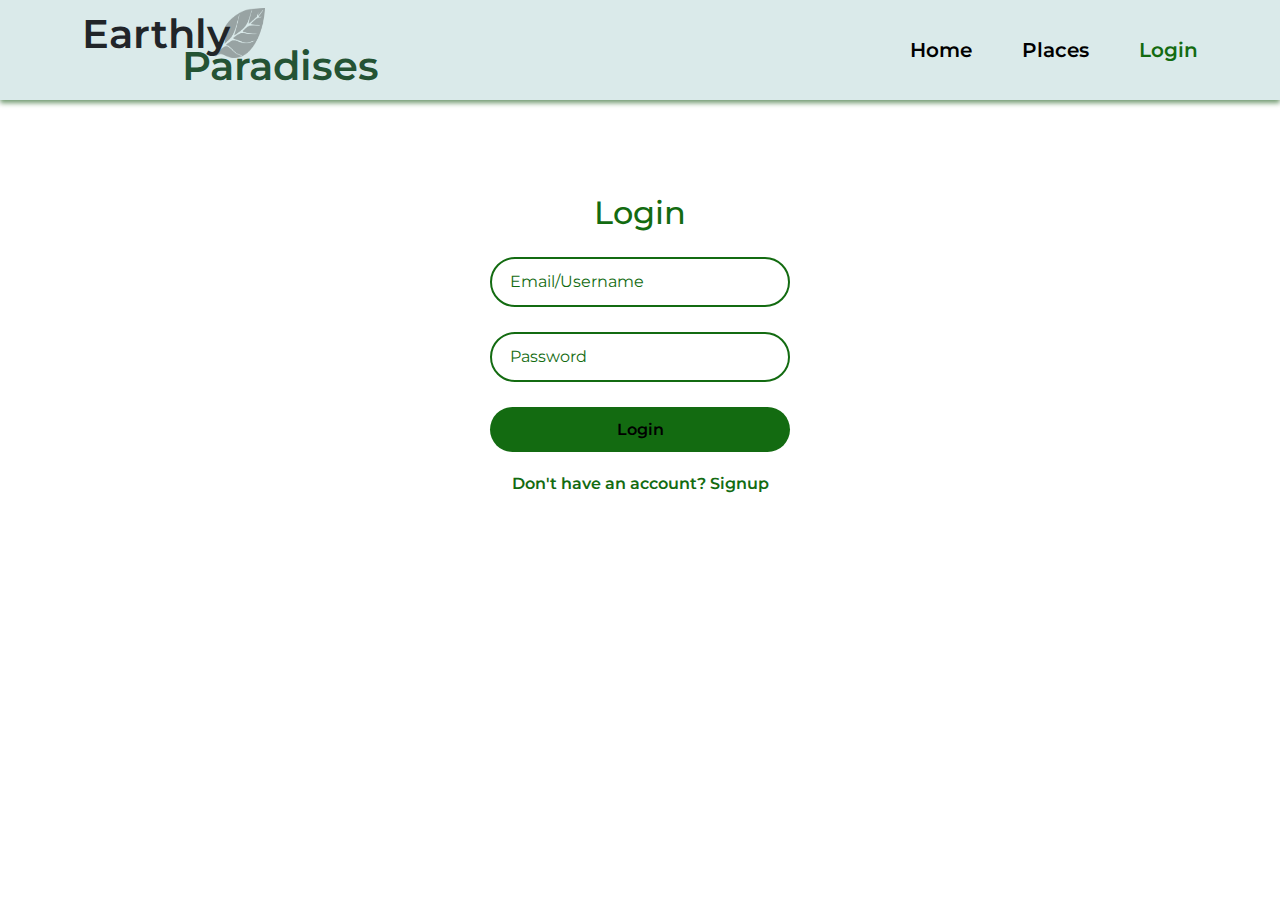
<file: login.html>
<!DOCTYPE html>
<html lang="en">
    <head>
        <title>Login-Earthly Paradises</title>
        <meta charset="UTF-8">
        <meta name="viewport" content="width=device-width, initial-scale=1.0">
        <link rel="preconnect" href="https://fonts.googleapis.com">
        <link rel="preconnect" href="https://fonts.gstatic.com" crossorigin>
        <link href="https://fonts.googleapis.com/css2?family=Calistoga&family=Montserrat&family=Open+Sans&family=Poppins&family=Roboto+Mono&display=swap" rel="stylesheet">
        <link rel="stylesheet" href="style.css">
        <link rel="stylesheet" href="bootstrap.min.css">
        <link rel="icon" href="images/download.png">
        <script src="bootstrap.bundle.js"></script>
    </head>
<body>
    <header class="headername container-fluid">
        <div class="pName">
            <span class="word1">Earthly</span><br>
            <span class="word2">Paradises</span>
        </div>
        <img class="logo" src="images/logo.png" alt="logo">
        <div class="navbar-list">
            <div class="navbar1">
                <a href="index.html" class="nav-items">Home</a>
                <a href="places.html" class="nav-items">Places</a>
                <a href="login.html" class="nav-items active">Login</a>
            </div>                 
        </div>
    </header>   
    <main class="main">
        <div class="login-box">
            <h2>Login</h2>
            <form action="welcome2.html">
              <div class="input-box1">
                <input type="text" name="username" required>
                <label>Email/Username</label>
              </div>
              <div class="input-box1">
                <input type="password" name="pwd" required>
                <label>Password</label>
              </div>
              <button type="submit" class="btnn">Login</button>
            </form>
              <div class="signup-link">
                <a href="signup.html">Don't have an account? Signup</a>
              </div>
        </div>
    </main>
</body>
</html>
</file>
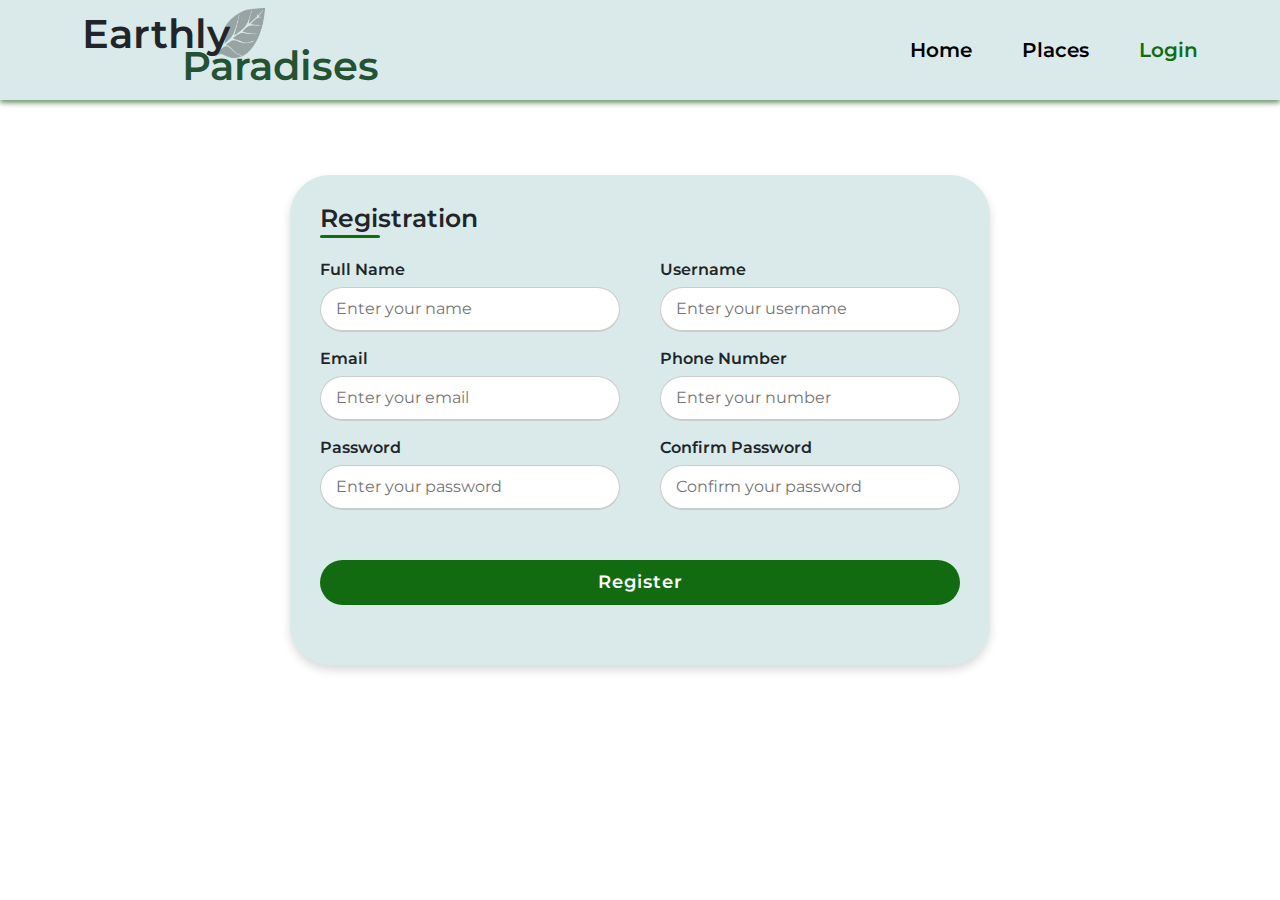
<file: signup.html>
<!DOCTYPE html>
<html>
    <head>
        <title>Sign Up - Earthly Paradises</title>
        <meta charset="UTF-8">
        <meta name="viewport" content="width=device-width, initial-scale=1.0">
        <link rel="preconnect" href="https://fonts.googleapis.com">
        <link rel="preconnect" href="https://fonts.gstatic.com" crossorigin>
        <link href="https://fonts.googleapis.com/css2?family=Calistoga&family=Montserrat&family=Open+Sans&family=Poppins&family=Roboto+Mono&display=swap" rel="stylesheet">
        <link rel="stylesheet" href="style.css">
        <link rel="stylesheet" href="bootstrap.min.css">
        <link rel="icon" href="images/download.png">
        <script src="bootstrap.bundle.js"></script>
    </head>
    <body>
        <header class="headername container-fluid">
            <div class="pName">
                <span class="word1">Earthly</span><br>
                <span class="word2">Paradises</span>
            </div>
            <img class="logo" src="images/logo.png" alt="logo">
            <div class="navbar-list">
                <div class="navbar1">
                    <a href="index.html" class="nav-items">Home</a>
                    <a href="places2.html" class="nav-items">Places</a>
                    <a href="login.html" class="nav-items active">Login</a>
                </div>                 
            </div>
        </header>
        <main class="main1">
            <div class="container1">
                <div class="title1">Registration</div>
                <div class="content1">
                  <form action="welcome2.html" id="signupForm" method="post">
                    <div class="user-details">
                      <div class="input-box">
                        <span class="details">Full Name</span>
                        <input type="text" placeholder="Enter your name" name="name" required>
                      </div>
                      <div class="input-box">
                        <span class="details">Username</span>
                        <input type="text" placeholder="Enter your username" name="username" required>
                      </div>
                      <div class="input-box">
                        <span class="details">Email</span>
                        <input type="text" placeholder="Enter your email" name="email" required>
                      </div>
                      <div class="input-box">
                        <span class="details">Phone Number</span>
                        <input type="text" placeholder="Enter your number" name="mobile" required>
                      </div>
                      <div class="input-box">
                        <span class="details">Password</span>
                        <input type="password" placeholder="Enter your password" name="password" id="password" required>
                      </div>
                      <div class="input-box checkMatch">
                        <span class="details">Confirm Password</span>
                        <input type="password" placeholder="Confirm your password" class="confirmP" id="confirmPassword" required>
                      </div>
                    </div>
                    <div class="button1">
                      <input type="submit" value="Register">
                    </div>
                  </form>
                </div>
                <script>
                  document.getElementById('signupForm').addEventListener('submit', function (e) {
                  e.preventDefault(); // Prevent the default form submission

                  // Get the values from the password and confirm password fields
                  const password = document.getElementById('password').value;
                  const confirmPassword = document.getElementById('confirmPassword').value;
                    
                  // Check if the passwords match
                  if (password === confirmPassword) {
                    // Passwords match
                    document.getElementById('confirmPassword').style.border = "1px solid #136b11";
                    document.getElementById('confirmPassword').style.borderBottomWidth = "2px";
                    this.submit();
                  } else {
                    // Passwords do not match
                    document.getElementById('confirmPassword').value = "";
                    document.getElementById('confirmPassword').placeholder = "Passwords do not match";
                    document.getElementById('confirmPassword').style.border = "2px solid red";
                  }
                });
                  document.getElementById('confirmPassword').addEventListener('input', function () {
                  const password1 = document.getElementById('password').value;
                  const confirmPassword1 = document.getElementById('confirmPassword').value;
                  if (password1 === confirmPassword1) {
                    document.getElementById('confirmPassword').style.border = "1px solid #136b11";
                    document.getElementById('confirmPassword').style.borderBottomWidth = "2px";
                  } else {
                    confirmPassword.style.border = '2px solid red';
                  }
                });
                </script>
            </div>
        </main>
    </body>
</html>
</file>
<file: style.css>
:root{
    --bs-mygreen: #136b11;   
    --bs-myblue: #47d5dfe3;
    --lightgreen: #7bf183;
    --btncolor: rgba(78, 214, 40, 0.963);
    --headerColor: rgb(218, 234, 234);
    --impTxt: rgb(16, 55, 65);
    --cardColor: #f6f6f6;

}
*::selection:not(em){
    background-color: var(--bs-mygreen);
    color: white;
}
em::selection{
    background-color: white;
    color: var(--bs-mygreen);
}
body{
    margin: 0;
    font-family: 'Montserrat', sans-serif;
    margin-bottom: 20px;
}
header{
    background-color:var(--headerColor);
    width: 100%;
    height: 100px;
    margin: 0;
    position: sticky;
    top: 0;
    z-index: 5;
}
.headername{
    margin-top: 0;
    font-family: 'Montserrat', sans-serif;
    display: flex; 
    align-items: center;
    box-shadow: 0 3px 5px rgba(12, 80, 10, 0.584);
}
.centerFooter{
  display: flex;
  justify-content: center;
}
footer{
  background-color: rgba(0, 0, 0, 0.714); 
  width: 100%;
  height: 50px;
  margin: 30px 0 0;
  overflow: hidden;
  display: flex;
  align-items: center;
}
footer img{
  width: 50px;
  height: 100%;
  object-fit: cover;
  float: left;
  margin-left: 30px;
}
footer h3{
  margin: auto;
  font-size: 45px;
  font-weight: 600;
  align-self: center center;
}
.pName{
    margin-left: 70px;
    font-size: 40px;
    font-weight: 600;
    line-height: 32px;
}
.pName2{
    font-size: 13vw;
    color: var(--bs-mygreen);
}
.word2{
    margin-left: 100px;
    color: #0a3e1be3;
}
.navbar-list{
    display: flex;
    justify-content: flex-end;
    width: 100%;
    margin-right: 20px;
}
.navbar1{
    display: flex;
    list-style: none;
    margin: 0;
    padding: 0;
    align-items: center;
}
.logo{
    width: 50px;
    height: 50px;
    margin-top: 10px;
    position: absolute;
    z-index: -1;
    top: -2px;
    left: 215px;
    opacity: 0.3;
  }
.userIn {
    display: flex;
    align-items: center;
    flex-direction: column;
    margin-left: 20px;
}
.userIn .userPic::before {
    font-size: 40px; /* Adjust the font size as needed */
    /* Add some spacing between the icon and text */
}
 .nav-items{
    font-size: 20px;
    margin-right: 50px;
    font-weight: 600;
    text-decoration: none;
}
.nav-items:not(:last-child, .active){
  color: black;
}
.nav-items:not(.active){
  color: black;
  text-decoration: none;
}
.nav-items a{
  text-decoration: none;
  color: inherit;
}

.navbar1 .nav-items:hover:not(:last-child){
  color: var(--bs-mygreen);
}
.active{
    color: var(--bs-mygreen);
}
.active:hover{
  color: var(--bs-mygreen);
}
.myLog{
    font-size: 23px;
    background-color: var(--btncolor);
    border-radius: 15px;
    padding: 10px 20px;
    margin-right: 25px;
    font-weight: bold;
    box-shadow: 0 0 5px rgba(0, 0, 0, 0.4);
    position: relative;
    bottom: 0 ;
    transition: ease 0.2s;
    text-decoration: none; 
    color: black;
}
.myLog:hover{
    box-shadow: 0 0 8px rgba(0, 0, 0, 0.7);
    bottom: 5px;
    color: black;
}
.myLog:active{
    box-shadow: 0 0 5px rgba(0, 0, 0, 0.4);
    background-color: rgba(46, 155, 15, 0.963);
}
.banner{
    width: 100%;
    height: 600px;
    position: relative;
    overflow: hidden;
  }
  .banner > img{
    width: 100%;
    height: 100%;
    object-fit:cover;
  }
  .banner .banner-text {
    justify-content: center;
    align-items: center;
    position: absolute;
    display: flex;
    top: 0;
    bottom: 0;
    left: 0;
    right: 0;
    color: white;
    font-weight: 900;
    background-color: rgba(0, 0, 0, 0.503);
    flex-direction: column;
    }
    .banner-text h1{
      font-size: 80px;
      margin: 0;
      font-weight: 600;
      font-family: 'Montserrat', sans-serif;
      text-shadow: 1px solid rgb(26, 118, 26);
    }
    .banner-text h2{
      font-size: 50px;
      margin: 0;
      font-weight: 600;
      font-family: 'Montserrat', sans-serif;
    }
    .siteName{
      font-family: 'Montserrat', sans-serif;
      color: var(--bs-myblue);
    }
    .theCountries span{
      font-size: 80px;
      font-weight: 600;
      color: var(--bs-myblue);
      font-family: 'Montserrat', sans-serif;
    }
    .choice{
      display: flex;
      align-items: center;
      flex-direction: row;
      margin-top: 25px; 
      margin-bottom: 50px; 
      justify-content: space-evenly;
    }
    .cPic1{
      position: relative;
      overflow: hidden;
      height: 350px;
      width: 400px;
      border-radius: 40px;
      box-shadow: 0 5px 10px rgba(0, 0, 0, 0.6);

    }
    .cPic1 > img{
      width: 100%;
      height: 100%;
      object-fit: cover;
      transition: 0.3s ease;
    }
    .cPic1:hover img{
        transform: scale(1.2);
    }
    .burundi{
      padding-top: 30%;
      position: absolute;
      top: 0;
      left: 0;
      bottom: 0;
      right: 0;
      color: white;
      background-color:rgba(0, 0, 0, 0.429);
      display: flex;
      justify-content: center;
      align-items: center;
      flex-direction: column;
    }
    .burundi > h1{
      color: var(--lightgreen);
      font-size: 60px;
      font-weight: 700;
      font-family: 'Montserrat', sans-serif;
      transition: opacity 0.3s;
    }
    .cPic1:hover{
      box-shadow: 0 7px 15px rgba(0, 0, 0, 0.8);
    }
    .cPic1:hover .burundi h1{
      opacity: 0;
    }
    .cPic1:hover .burundi{
      background-color:rgba(0, 0, 0, 0.068) !important;
    }
    .view{
      font-size: 25px;
      padding: 2px 10px;
      border: 2px solid rgba(0, 0, 0, 0.5);
      text-align: center;
      width: 100px;
      background-color: transparent;
      border-radius: 20px;
      margin-top: 40px;
      color: white;
      font-weight: 600;
      text-decoration: none;
      transition: 0.3s ease;
    }
    .cPic1:hover .view{
      box-shadow: 0 0 15px rgba(0, 0, 0, 1);
      cursor:pointer;
      background: black;
    }
    .view:hover{
        background-color: #1c1e1d;
        box-shadow: 0 0 15px black;
    }
    .view:active{
      background-color: #565454;
      color: white;
    }
    .desc{
      width: 100% !important;
      background: url('images/about2.jpg');
      background-repeat: no-repeat;
      background-size:cover;
      background-position: center;
    }
    .text-container {
      background: rgba(0, 0, 0, 0.406); /* Adjust the opacity here (0.5 means 50% opacity) */
      color: #fff; /* Text color */
      display: flex;
      align-items: center;
      justify-content: center;
      flex-direction: row;
      padding: 20px;
      position: relative;
      z-index: 1;
      text-align: center;
    }
    .about-us{
      font-family: 'Montserrat', sans-serif;
      font-size: 18px; 
      margin-top: 70px;
      width: 500px;
      margin-right: 150px;
      text-shadow: 0 0 1px white;
    }
    .about-us > h1{
      color: var(--bs-myblue);
      text-align: center;
      margin-bottom: 25px;
    }
    .about-us > p{
      text-align: justify;  
    }
    .about-us > p::first-line {
      margin-left: 100px;
    }
    .about-us>p em{
      color: var(--bs-myblue);
      font-weight: bold;
    }
    .services{
      margin-top: -50px;
      font-family: 'Montserrat', sans-serif;
      font-size: 18px;   
      text-shadow: 0 0 1px white;
    }
    .services > h1{
      color: var(--bs-myblue);
      text-align: center;
      margin-bottom: 25px;
    }
    .services > ul li {
      text-align: left;
    }
    .login-box {
      position: absolute;
      width: 400px;
    }
    /**** 
    This is for the Form 
    
    ****/
   main{
      font-family: 'Montserrat', sans-serif;
      display: flex;
      justify-content: center;
      align-items: center;
      background: white;
   }
   .main{
    margin-top: 250px;
   }
   .main1{
    margin-top: 75px;
   }
   .login-box {
    position: absolute;
    width: 400px;
  }
  
  .login-box form {
    width: 100%;
    padding: 0 50px;
  }
  
  .login-box h2 {
    font-size: 2em;
    color: var(--bs-mygreen);
    text-align: center;
  }
  .input-box1 {
    position: relative;
    margin: 25px 0;
  }
  
  .input-box1 input {
    width: 100%;
    height: 50px;
    background: transparent;
    border: 2px solid var(--bs-mygreen);
    outline: none;
    border-radius: 40px;
    font-size: 1em;
    color: black;
    padding: 0 20px;
    transition: 0.5s;
  }
  
  .input-box1 input:focus,
  .input-box1 input:valid {
    border-color: var(--bs-mygreen);
  }
  
  .input-box1 label {
    position: absolute;
    top: 50%;
    left: 20px;
    transform: translateY(-50%);
    font-size: 1em;
    color: var(--bs-mygreen);
    pointer-events: none;
    transition: 0.5s ease;
  }
  
  .input-box1 input:focus ~ label,
  .input-box1 input:valid ~ label {
    top: 1px;
    font-size: 0.8em;
    background-color:white;
    padding: 0 6px;
    color: var(--bs-mygreen);
  }
  
  .forgot-password {
    margin: -15px 0 10px;
    text-align: center;
  }
  
  .forgot-password a {
    font-size: 0.85em;
    color: var(--bs-mygreen);
    text-decoration: none;
  }
  
  .forgot-password a:hover {
    text-decoration: underline;
    color: var(--bs-mygreen);
  }
  
  .btnn {
    width: 100%;
    height: 45px;
    border-radius: 45px;
    background: var(--bs-mygreen);
    border: none;
    outline: none;
    cursor: pointer;
    font-size: 1em;
    color: black;
    font-weight: 600;
  }
  .signup-link {
    margin: 20px 0 10px;
    text-align: center;
  }
  .signup-link a {
    font-size: 1em;
    color: var(--bs-mygreen);
    text-decoration: none;
    font-weight: 600;
  }
  .signup-link a:hover {
    text-decoration: underline;
  }

  .container1{
    max-width: 700px;
    width: 100%;
    background-color: var(--headerColor);
    padding: 25px 30px;
    border-radius: 40px;
    box-shadow: 0 5px 10px rgba(0,0,0,0.15);
  }
  .container1 .title1{
    font-size: 25px;
    font-weight: 600;
    position: relative;
  }
  .container1 .title1::before{
    content: "";
    position: absolute;
    left: 0;
    bottom: 0;
    height: 3px;
    width: 60px;
    border-radius: 5px;
    background: var(--bs-mygreen);
  }
  .content1 form .user-details{
    display: flex;
    flex-wrap: wrap;
    justify-content: space-between;
    margin: 20px 0 12px 0;
  }
  form .user-details .input-box{
    margin-bottom: 15px;
    width: calc(100% / 2 - 20px);
  }
  form .input-box span.details{
    display: block;
    font-weight: 600;
    margin-bottom: 5px;
  }
  .user-details .input-box input{
    height: 45px;
    width: 100%;
    outline: none;
    font-size: 16px;
    border-radius: 25px;
    padding-left: 15px;
    border: 1px solid #ccc;
    border-bottom-width: 2px;
    transition: all 0.3s ease;
  }
  .user-details .input-box input:focus,
  .user-details .input-box input:valid{
    border-color:var(--bs-mygreen);
  }
   form .button1{
     height: 45px;
     margin: 35px 0;
   }
   form .button1 input{
     height: 100%;
     width: 100%;
     border-radius: 30px;
     border: none;
     color: #fff;
     font-size: 18px;
     font-weight: 600;
     letter-spacing: 1px;
     cursor: pointer;
     transition: all 0.3s ease;
     background: var(--bs-mygreen);
   }
   form .button1 input:hover{
    /* transform: scale(0.99); */
      box-shadow: 0 0 8px rgba(0, 0, 0, 0.503);
    }
    form .button1 input:active{
      background: var(--bs-mygreen);
    }
   @media(max-width: 584px){
   .container{
    max-width: 100%;
  }
  form .user-details .input-box{
      margin-bottom: 15px;
      width: 100%;
    }
    form .category{
      width: 100%;
    }
    .content form .user-details{
      max-height: 300px;
      overflow-y: scroll;
    }
    .user-details::-webkit-scrollbar{
      width: 5px;
    }
    }
    @media(max-width: 459px){
    .container .content .category{
      flex-direction: column;
    }
  }
  .modal1
  {
    display: none; /* Hidden by default */
    position: fixed; /* Stay in place */
    z-index: 100; /* Sit on top */
    padding-top: 100px; /* Location of the box */
    left: 0;
    top: 0;
    width: 100%; /* Full width */
    height: 100%; /* Full height */
    overflow: auto; /* Enable scroll if needed */
    background-color: rgb(0,0,0); /* Fallback color */
    background-color: rgba(0,0,0,0.4); /* Black w/ opacity */
  }
  .modal-content1 {
    background-color: #fefefe;
    margin: auto;
    padding: 20px;
    border: 1px solid #888;
    border-radius: 20px;
    width: 80%;
    z-index: 100;
  }
  .close1{  
    color: #aaaaaa;
  float: right;
  font-size: 28px;
  font-weight: bold;
  z-index: 100;
  }
  .close1:hover,
  .close1:focus {
    color: #000;
    text-decoration: none;
    cursor: pointer;
    z-index: 100;
  }
  .errorMessage{
    color: red;
    font-size: 30px;
    font-weight: 600;
    font-family: 'Montserrat', sans-serif;
    text-align: center; 
    margin-top: 10px;
    margin-bottom: 10px;
  }
  .twoEvents{
    margin: 0 auto !important;
  }
  .eventDisplay{
      width: 600px;
      height: 610px;
      margin: 70px auto;
      padding: 25px;
      
      position: relative;
      background-color: var(--cardColor);
      border-radius: 15px;
      box-shadow: 2px 4px 10px rgba(0,0,0, 0.2);
      transition: 0.3s ease;
    }
  .eventDisplay:hover{
    box-shadow: 2px 4px 10px rgba(0,0,0, 0.4);
  }
  .eachCard{
    width: 100%;
    height: 450px;
    overflow: hidden;
    display: flex;
    align-items: center;
    justify-content: center;
    font-family: 'Montserrat', sans-serif;
  }
  .eachCard img{
    width: 100%;
    height: 350px;
    object-fit: cover;
  }
  .card{
    border-radius: 25px !important;
    border: none !important;
  }
  .card-body{
    background-color: var(--cardColor) !important;
    width: 100% !important; 
  }
  .card-title{
    font-weight: 600 !important; 
    font-size: 30px !important;
    color: rgb(16, 55, 65) !important;
    text-align: center;
    background-color: var(--cardColor);
  }
  .eventName{
    text-align: center;
    font-size: 35px;
    font-weight: 600;
    font-family: 'Montserrat', sans-serif;
    color: var(--impTxt);
    margin-bottom: 10px;
  }

  .eventDisplay .centerRegisterButton{
    display:flex;
    justify-content: center;
    align-items: center;
    opacity: 0;
    position: absolute;
    bottom: 0;
    transition:all 0.3s ease;
    width: 550px;
  }
  .eventDisplay:hover .centerRegisterButton{
    margin-top: -10px;
    bottom:45px;
    opacity: 1;
  }
  .registerButton{
    text-align: center;
    width: 200px;
    font-size: 30px;
    font-family: 'Montserrat', sans-serif;
    background-color: var(--btncolor);
    border-radius: 15px;
    padding: 7px 10px;
    font-weight: bold;
    box-shadow: 0 0 5px rgba(0, 0, 0, 0.4);
    position: relative;
    bottom: 0 ;
    transition: ease 0.2s;
    text-decoration: none; 
    color: black;
  }
  .registerButton:hover{
    box-shadow: 0 0 8px rgba(0, 0, 0, 0.7);
    bottom: 5px;
    color: black;
  }
  .registerButton:active{
    box-shadow: 0 0 5px rgba(0, 0, 0, 0.4);
    background-color: rgba(46, 155, 15, 0.963);
  }
  .showRegister{
    display: none;
    font-family: 'Montserrat', sans-serif;
    font-weight: 800;
    border-radius: 35px;
    position: absolute;
    right: -25px;
    text-align: center;
    top: -25px;
    width: 150px;
    padding: 5px 10px;
    background: var(--btncolor);
  }
  .showRegister h4{
    text-align: center;
    font-weight: 800;
  }
  .placeCountry{
    display: flex;
    justify-content: center;
    align-items: center;
    position: relative;
    margin-top: 50px;
  }
  .placeCountry .countryName{
    font-size: 70px;
    font-weight: 600;
    font-family: 'Montserrat', sans-serif;
    color: var(--impTxt);
    margin-bottom: 10px;
  }
  .placeCountry img{
    width: 300px;
    height: 275px; 
  }
  .myPlace{
    height: 400px;
  }
  .myPlace:hover{
    box-shadow: 0 0 8px rgba(0, 0, 0, 0.7);
    background-color: #04ff0050;
  }
  .objCov{
    object-fit: cover;
  }
  .slogan{
    font-size: 35px;
    font-family: Poppins sans-serif;
    color: var(--bs-mygreen);
    font-style: italic;
    font-weight: 200; 
  }
  .slogan:hover{
    color: var(--bs-mygreen);
    font-weight: bold;
  }
  .slogan::before{
    display: inline-block;
    content: open-quote;
    width: 30px;
    height: 30px;
    border-radius: 25px;
    background-color: transparent;
    margin-right: 10px;
    padding-right: 5px;
    text-align: center;
  }
  .slogan:hover::before{
    color: white;
    background-color: var(--bs-mygreen);
  }
  .slogan::after{
    display: inline-block;
    content: close-quote;
    width: 30px;
    height: 30px;
    border-radius: 25px;
    background-color: transparent;
    margin-left: 10px;
    padding-right: 5px;
    text-align: center;
  }
  .slogan:hover::after{
    color: white;
    background-color: var(--bs-mygreen);
  }
  .imgDesc{
    width: 100%;
    height: 100%;
    object-fit: cover;
    border-radius: 80px;
  }
  .goodText{
    font-size: 18px;
    font-family: 'Montserrat', sans-serif;
    color: var(--impTxt);
    font-weight: 600;
    margin-top: 20px;
    text-align: justify;
  }
  .goodText p span{
    margin-left: 30px;
  }
  .events{
    background: #151515;
    padding: 50px 20px;
    color: white;
    font-family: 'Montserrat', sans-serif;
    font-size: 18px;
  }
  .events > h1{
    text-align: center;
    color: var(--bs-myblue);
  }
  .eventDisplay1{
    width: 100%;
    height: 450px;
    padding: 30px;
    position: relative;
    background-color: var(--cardColor);
    border-radius: 15px;
    box-shadow: 2px 4px 10px rgba(255, 255, 255, 0.2);
    transition: 0.3s ease;

  }
  .eventName1{
    text-align: center;
    font-size: 30px;
    font-weight: 600;
    font-family: 'Montserrat', sans-serif;
    color: var(--bs-mygreen);
    margin-bottom: 10px;
  }
  .eachCard1{
    width: 100%;
    height: 350px;
    overflow: hidden;
    display: flex;
    align-items: center;
    justify-content: center;
    font-family: 'Montserrat', sans-serif;
    transition: .3s ease;
  }
  .eachCard1 img{
    width: 100%;
    height: 250px;
    object-fit: cover;
    transition: 0.3s ease;
  }
  .eachCard1:hover img{
    transform: scale(1.2);
  }
  .see{
    margin-top: 50px;
    font-size: 30px;
    color: var(--impTxt);
    font-family: 'Montserrat', sans-serif;
    text-transform: uppercase;
    font-weight: 600;
    text-align: center;
  }
@media only screen and (max-width: 768px) {
  .slogan::before,
  .slogan::after {
    display: none;
  }
  .goodText p span {
    margin-left: 0;
  }
  .eventDisplay1 {
    height: auto;
  }
  .eachCard1 {
    height: auto;
  }
  .eachCard1 img {
    height: 100%;
  }
}
@media only screen and (max-width: 768px) {
  /* CSS rules for header on smaller screens */
  header {
    /* Example rule */
    font-size: 16px;
    height: 70px;
  }
}
</file>
